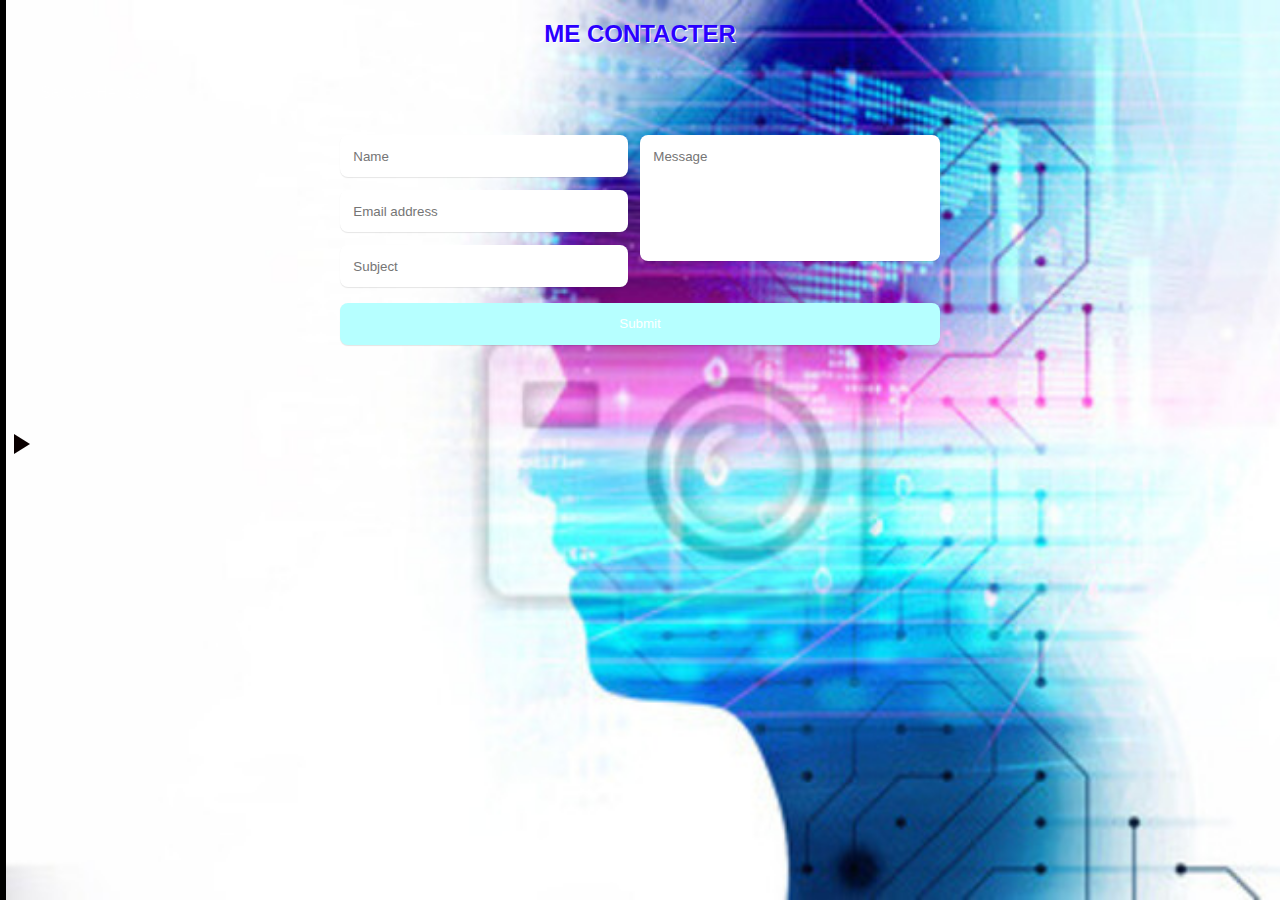
<file: Me_contacter.html>
<!DOCTYPE html>
<html lang="fr">

<head>
    <meta charset="UTF-8">
    <meta name="viewport" content="width=device-width, initial-scale=1.0">
    <meta http-equiv="X-UA-Compatible" content="ie=edge">
    <link rel="stylesheet" href="css/demo.css">
    <link rel="stylesheet" href="https://use.fontawesome.com/releases/v5.7.0/css/all.css" integrity="sha384-lZN37f5QGtY3VHgisS14W3ExzMWZxybE1SJSEsQp9S+oqd12jhcu+A56Ebc1zFSJ"
     crossorigin="anonymous">
    <title>Sandra Hérisson</title>
</head>

<body>

    <div class="meny"style="background-color:black;">
        <h2>MENU</h2>
        <ul>
            <li><a href="index.html">Accueil</a></li>
            <br /><br />
            <li><a href="Mes_formations.html">Mes formations</a></li>
            <br /><br />
            <li><a href="Mes_itineraires.html">Mes Itinéraires</a></li>
            <br /><br />
            <li><a href="Mon_travail.html">Mon travail</a></li>
            <br /><br />
            <li><a href="Me_contacter.html">Me contacter</a></li>
            <br /><br />
            <!--<li><a href="../../page-generateur-CSS-bouton.asp">bouton CSS</a></li>-->
        </ul>
    </div>
    <div class="meny-arrow"></div>
    <div class="contents">
        <h2>ME CONTACTER</h2>
        <br>
        <br>
        <div class="card">
            <!--<img class="card-img-top"style="width:200px;height:150px;" src="image/moi.jpg" alt="Card image cap">-->
            <div class="card-body"style="color:white;">Sandra Hérisson</div>
          </div>
        <h2></h2>
        <form class="cf">
            <div class="half left cf">
                <input type="text" id="input-name" placeholder="Name">
                <input type="email" id="input-email" placeholder="Email address">
                <input type="text" id="input-subject" placeholder="Subject">
            </div>
            <div class="half right cf">
                <textarea name="message" type="text" id="input-message" placeholder="Message"></textarea>
            </div>
            <input type="submit" value="Submit" id="input-submit">
        </form>
        </div>
    <script src="js/meny.js"></script>
    <script>
        var meny = Meny.create({
            menuElement: document.querySelector('.meny'),
            contentsElement: document.querySelector('.contents'),
            // [optional] alignement du menu (top/right/bottom/left)
            position: Meny.getQuery().p || 'left',
            // [optional] hauteur du menu (pour la position top ou bottom)
            height: 200,
            // [optional] largeur du menu (pour la position left ou right)
            width: 260,
            // [optional] distance de d�clenchement du menu par rapport au menu
            threshold: 40,
            // [optional] utilisation des mouvement de la souris pour l'ouverture ou la fermeture
            mouse: true,
            // [optional] utilisation de l'approche
            touch: true
        });

        if (Meny.getQuery().u && Meny.getQuery().u.match(/^http/gi)) {
            var contents = document.querySelector('.contents');
            contents.style.padding = '0px';
            contents.innerHTML = '<div class="cover"></div><iframe src="' + Meny.getQuery().u + '" style="width: 100%; height: 100%; border: 0; position: absolute;"></iframe>';
        }
    </script>
    <script type="text/javascript" src="js/meny.js"></script>
</body>

</html>
</file>
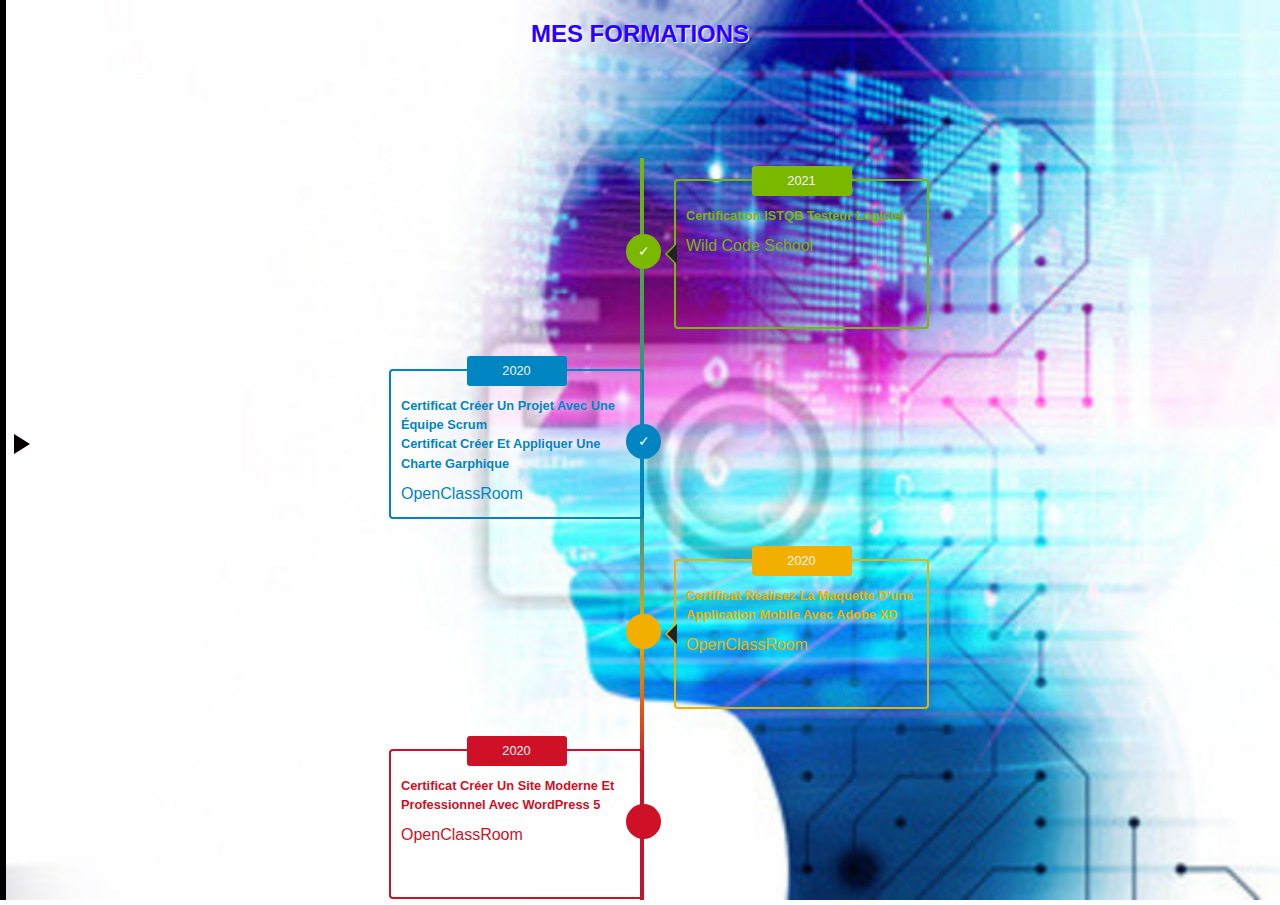
<file: Mes_formations.html>
<!DOCTYPE html>
<html lang="fr">

<head>
    <meta charset="UTF-8">
    <meta name="viewport" content="width=device-width, initial-scale=1.0">
    <meta http-equiv="X-UA-Compatible" content="ie=edge">
    <link rel="stylesheet" href="css/demo.css">
    <link rel="stylesheet" href="https://use.fontawesome.com/releases/v5.7.0/css/all.css" integrity="sha384-lZN37f5QGtY3VHgisS14W3ExzMWZxybE1SJSEsQp9S+oqd12jhcu+A56Ebc1zFSJ"
    crossorigin="anonymous">
    <title>Sandra Hérisson</title>
</head>

<body>

    <div class="meny"style="background-color:black;">
        <h2>MENU</h2>
        <br>
        <br>
        <ul>
            <li><a href="index.html">Accueil</a></li>
            <br /><br />
            <li><a href="Mes_formations.html">Mes formations</a></li>
            <br /><br />
            <li><a href="Mes_itineraires.html">Mes Itinéraires</a></li>
            <br /><br />
            <li><a href="Mon_travail.html">Mon travail</a></li>
            <br /><br />
            <li><a href="Me_contacter.html">Me contacter</a></li>
            <br /><br />
            <!--<li><a href="../../page-generateur-CSS-bouton.asp">bouton CSS</a></li>-->
        </ul>
    </div>
    <div class="meny-arrow"></div>
    <div class="contents">
        <h2>MES FORMATIONS</h2>
        <br>
        <!--<img src="image/moi.jpg"style="width:200px;height:150px;">-->
        <div class="card">
            <!--<img class="card-img-top"style="width:200px;height:150px;" src="image/moi.jpg" alt="Card image cap">-->
            <div class="card-body"style="color:white;">Sandra Hérisson</div>
          </div>
          <section id="timeline">
            <ul class="line">
                <li>
                    <div class="cont">
                        <h4>Certification ISTQB Testeur logiciel</h4>
                        <p>
                            Wild Code School  
                        </p>
                        <time>2021</time>
                    </div>
                </li>
                <li>
                    <div class="cont">
                        <h4>Certificat Créer un projet avec une équipe Scrum</h4>
                        <h4>certificat Créer et appliquer une charte garphique</h4>
                        <p>
                         OpenClassRoom
                        </p>
                        <time>2020</time>
                    </div>
                </li>
                <li>
                    <div class="cont">
                        <h4>Certificat Réalisez la maquette d'une application mobile avec Adobe XD</h4>  
                        <p>
                        OpenClassRoom
                        </p>
                        <time>2020</time>
                    </div>
                </li>
                <li>
                    <div class="cont">
                        <h4>Certificat Créer un site moderne et professionnel avec WordPress 5</h4>
                        <p>
                           OpenClassRoom
                        </p>
                        <time>2020</time>
                    </div>
                </li>
                <li>
                    <div class="cont">
                        <h4>Certification de D'Intégrateur/développeur Web</h4>
                        <p>
                            WebForce3 et LepoleS Formation labélisée Grande Ecole du numérique
                        </p>
                        <time>2018</time>
                    </div>
                </li>
            </ul>
            
        </section>
    </div>
    <script src="js/meny.js"></script>
    <script>
        var meny = Meny.create({
            menuElement: document.querySelector('.meny'),
            contentsElement: document.querySelector('.contents'),
            // [optional] alignement du menu (top/right/bottom/left)
            position: Meny.getQuery().p || 'left',
            // [optional] hauteur du menu (pour la position top ou bottom)
            height: 200,
            // [optional] largeur du menu (pour la position left ou right)
            width: 260,
            // [optional] distance de d�clenchement du menu par rapport au menu
            threshold: 40,
            // [optional] utilisation des mouvement de la souris pour l'ouverture ou la fermeture
            mouse: true,
            // [optional] utilisation de l'approche
            touch: true
        });

        if (Meny.getQuery().u && Meny.getQuery().u.match(/^http/gi)) {
            var contents = document.querySelector('.contents');
            contents.style.padding = '0px';
            contents.innerHTML = '<div class="cover"></div><iframe src="' + Meny.getQuery().u + '" style="width: 100%; height: 100%; border: 0; position: absolute;"></iframe>';
        }
    </script>
    <script type="text/javascript" src="js/meny.js"></script>
</body>

</html>
</file>
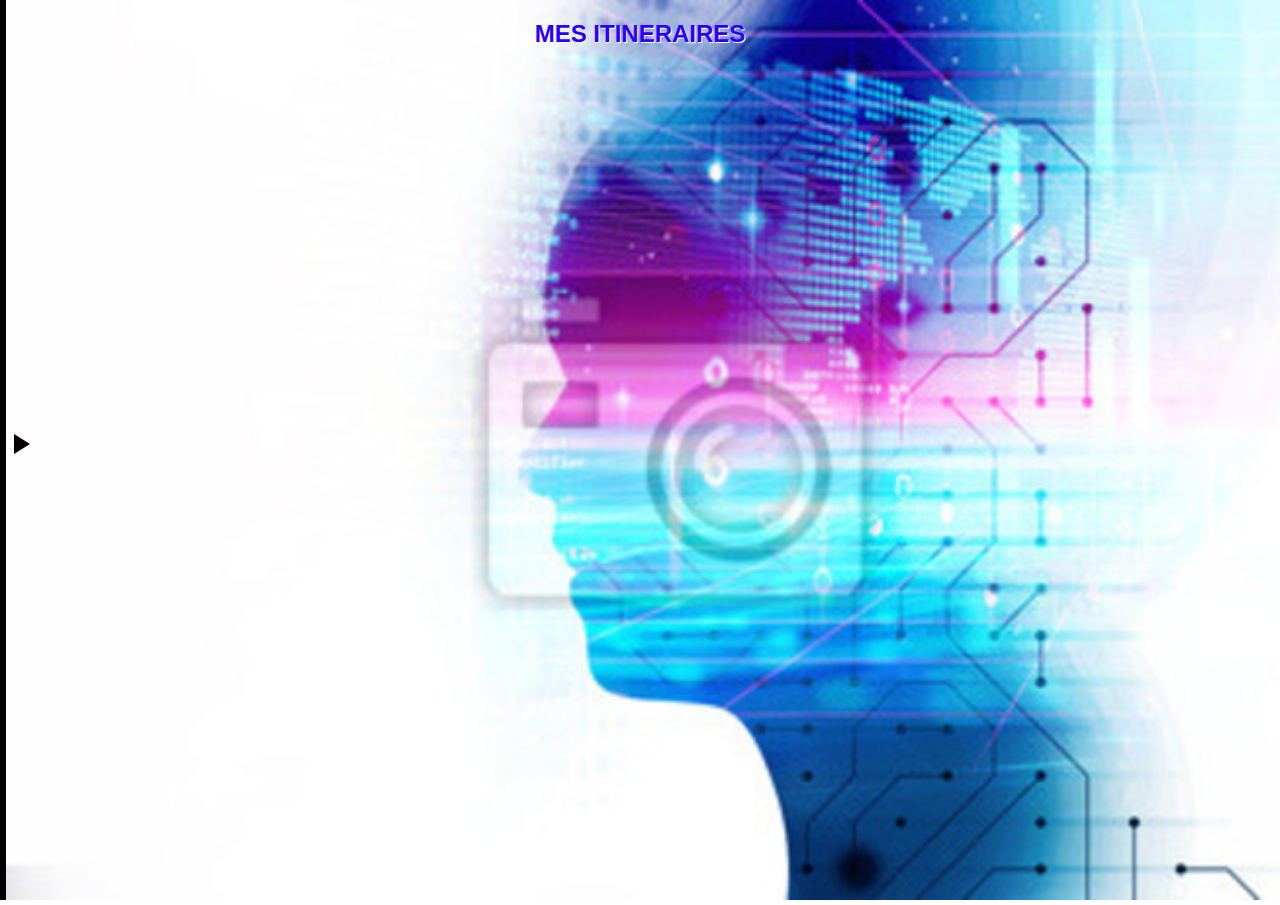
<file: Mes_itineraires.html>
<!DOCTYPE html>
<html lang="fr">

<head>
    <meta charset="UTF-8">
    <meta name="viewport" content="width=device-width, initial-scale=1.0">
    <meta http-equiv="X-UA-Compatible" content="ie=edge">
    <link rel="stylesheet" href="css/demo.css">
    <link rel="stylesheet" href="https://use.fontawesome.com/releases/v5.7.0/css/all.css" integrity="sha384-lZN37f5QGtY3VHgisS14W3ExzMWZxybE1SJSEsQp9S+oqd12jhcu+A56Ebc1zFSJ"
    crossorigin="anonymous">
    <title>Sandra Hérisson</title>
</head>

<body>

    <div class="meny"style="background-color:black;">
        <h2>MENU</h2>
        <br>
        <br>
        <ul>
            <li><a href="index.html">Accueil</a></li>
            <br /><br />
            <li><a href="Mes_formations.html">Mes formations</a></li>
            <br /><br />
            <li><a href="Mes_itineraires.html">Mes Itinéraires</a></li>
            <br /><br />
            <li><a href="Mon_travail.html">Mon travail</a></li>
            <br /><br />
            <li><a href="Me_contacter.html">Me contacter</a></li>
            <br /><br />
            <!--<li><a href="../../page-generateur-CSS-bouton.asp">bouton CSS</a></li>-->
        </ul>
    </div>
    <div class="meny-arrow"></div>
    <div class="contents">
        <h2>MES ITINERAIRES</h2>
        <br>
        <div class="card">
            <!--<img class="card-img-top"style="width:200px;height:150px;" src="image/moi.jpg" alt="Card image cap">-->
            <div class="card-body"style="color:white;">Sandra Hérisson</div>
          </div>
    </div>
    <script src="js/meny.js"></script>
    <script>
        var meny = Meny.create({
            menuElement: document.querySelector('.meny'),
            contentsElement: document.querySelector('.contents'),
            // [optional] alignement du menu (top/right/bottom/left)
            position: Meny.getQuery().p || 'left',
            // [optional] hauteur du menu (pour la position top ou bottom)
            height: 200,
            // [optional] largeur du menu (pour la position left ou right)
            width: 260,
            // [optional] distance de d�clenchement du menu par rapport au menu
            threshold: 40,
            // [optional] utilisation des mouvement de la souris pour l'ouverture ou la fermeture
            mouse: true,
            // [optional] utilisation de l'approche
            touch: true
        });

        if (Meny.getQuery().u && Meny.getQuery().u.match(/^http/gi)) {
            var contents = document.querySelector('.contents');
            contents.style.padding = '0px';
            contents.innerHTML = '<div class="cover"></div><iframe src="' + Meny.getQuery().u + '" style="width: 100%; height: 100%; border: 0; position: absolute;"></iframe>';
        }
    </script>
    <script type="text/javascript" src="js/meny.js"></script>
</body>

</html>
</file>
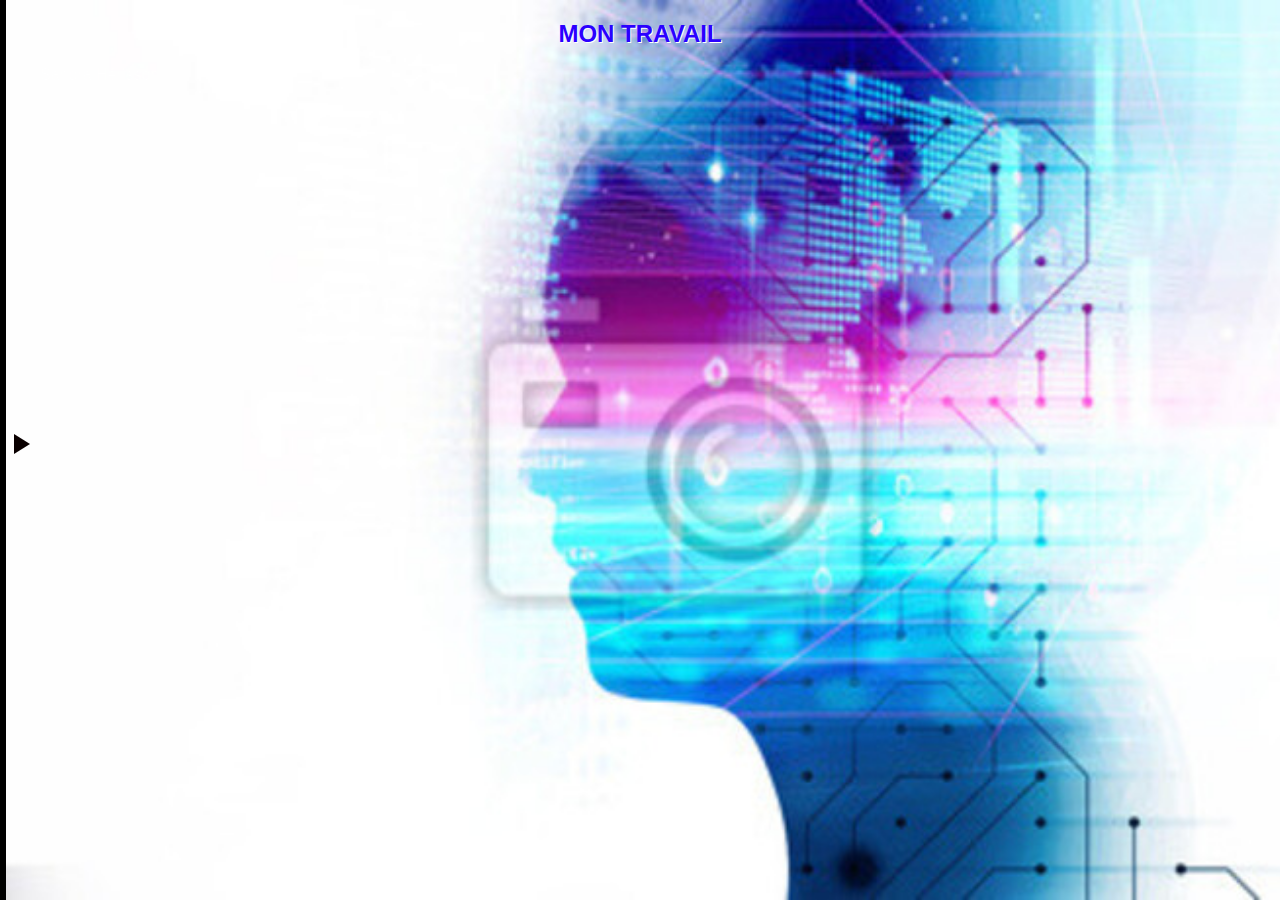
<file: Mon_travail.html>
<!DOCTYPE html>
<html lang="fr">

<head>
    <meta charset="UTF-8">
    <meta name="viewport" content="width=device-width, initial-scale=1.0">
    <meta http-equiv="X-UA-Compatible" content="ie=edge">
    <link rel="stylesheet" href="css/demo.css">
    <link rel="stylesheet" href="https://use.fontawesome.com/releases/v5.7.0/css/all.css" integrity="sha384-lZN37f5QGtY3VHgisS14W3ExzMWZxybE1SJSEsQp9S+oqd12jhcu+A56Ebc1zFSJ"
    crossorigin="anonymous">
    <title>sandra Hérisson</title>
</head>

<body>

    <div class="meny"style="background-color:black;">
        <h2>MENU</h2>
        <br>
        <br>
        <ul>
            <li><a href="index.html">Accueil</a></li>
            <br /><br />
            <li><a href="Mes_formations.html">Mes formations</a></li>
            <br /><br />
            <li><a href="Mes_itineraires.html">Mes Itinéraires</a></li>
            <br /><br />
            <li><a href="Mon_travail.html">Mon travail</a></li>
            <br /><br />
            <li><a href="Me_contacter.html">Me contacter</a></li>
            <br /><br />
            <!--<li><a href="../../page-generateur-CSS-bouton.asp">bouton CSS</a></li>-->
        </ul>
    </div>
    <div class="meny-arrow"></div>
    <div class="contents">
        <h2>MON TRAVAIL</h2>
        <br>
        <div class="card">
            <!--<img class="card-img-top"style="width:200px;height:150px;" src="image/moi.jpg" alt="Card image cap">-->
            <!--<img src="image/moi.jpg" alt="..."style="width:200px;height:150px;" class="rounded-circle">-->
            <div class="card-body"style="color:white;">Sandra Hérisson</div>
          </div>
    
    </div>
    <script src="js/meny.js"></script>
    <script>
        var meny = Meny.create({
            menuElement: document.querySelector('.meny'),
            contentsElement: document.querySelector('.contents'),
            // [optional] alignement du menu (top/right/bottom/left)
            position: Meny.getQuery().p || 'left',
            // [optional] hauteur du menu (pour la position top ou bottom)
            height: 200,
            // [optional] largeur du menu (pour la position left ou right)
            width: 260,
            // [optional] distance de d�clenchement du menu par rapport au menu
            threshold: 40,
            // [optional] utilisation des mouvement de la souris pour l'ouverture ou la fermeture
            mouse: true,
            // [optional] utilisation de l'approche
            touch: true
        });

        if (Meny.getQuery().u && Meny.getQuery().u.match(/^http/gi)) {
            var contents = document.querySelector('.contents');
            contents.style.padding = '0px';
            contents.innerHTML = '<div class="cover"></div><iframe src="' + Meny.getQuery().u + '" style="width: 100%; height: 100%; border: 0; position: absolute;"></iframe>';
        }
    </script>
    <script>
        $(".card").click(function () {
                $(".card").each(function () {
                    $(this).removeClass("show");
                });
                $(this).addClass("show");
            });
    </script>
    <script type="text/javascript" src="js/meny.js"></script>
</body>

</html>
</file>
<file: css/demo.css>
/**
 * The CSS in this file is for styling the demo page,
 * Meny's critical styles (such as transforms) are applied
 * via JavaScript.
 *
 * See the documentation here: https://github.com/hakimel/meny#meny
 *
 * @author Hakim El Hattab | http://hakim.se
 */

* {
	margin: 0;
	padding: 0;
}

html,
body {
	height: 100%;
	overflow: hidden;
	/*background :#707070;*/
	background-image:  url(../image/img-8495.jpg);
    background-repeat: no-repeat;
	background-size: cover;
 /* background: linear-gradient(45deg, #dde 12%, transparent 0, transparent 88%, #dde 0), linear-gradient(135deg, transparent 37%, #546e7a 0, #546e7a 63%, transparent 0), 
  linear-gradient(45deg, transparent 37%, #dde 0, #dde 63%, transparent 0), #335;
  background-size: 40px 40px;
}*/
}

body {
	font-family: 'Lato', Helvetica, sans-serif;
	font-size: 16px;
	color:#222;
	/* � supprimer*/
	/*background: url(../../img/moi.jpg) repeat-x white;*/
	/* -------- */
	}

a {
	color:rgb(255, 255, 255);
	text-decoration: none;

	-webkit-transition: 0.15s color ease;
	   -moz-transition: 0.15s color ease;
	    -ms-transition: 0.15s color ease;
	     -o-transition: 0.15s color ease;
	        transition: 0.15s color ease;
}
	a:hover {
		color: #FFFFFF;
	}

h1,
h2 {
	font-size: 24px;
	color: white;
}

.meny {
	display: none;
	padding: 20px;
	overflow: auto;
	/*color: #eee;*/

	-webkit-box-sizing: border-box;
	   -moz-box-sizing: border-box;
	        box-sizing: border-box;
}
	.meny ul {
		margin-top: 5px;
	}
		.meny ul li {
			display: inline-block;
			width: 200px;
			list-style: none;
			font-size: 20px;
			padding: 3px 10px;
		}
			.meny ul li:before {
				content: '-';
				margin-right: 5px;
				/*color: rgba( 255, 255, 255, 0.2 );*/
			}

/*
 * Hint graphic that appears while menu is inactive
 */
.meny-arrow {
	position: absolute;
	z-index: 10;
	border: 10px solid transparent;
	
	-webkit-transition: opacity 0.4s ease 0.4s;
	   -moz-transition: opacity 0.4s ease 0.4s;
	    -ms-transition: opacity 0.4s ease 0.4s;
	     -o-transition: opacity 0.4s ease 0.4s;
	        transition: opacity 0.4s ease 0.4s;
}
	.meny-left .meny-arrow {
		left: 14px;
		top: 50%;
		margin-top: -16px;
		border-left: 16px solid rgb(10, 0, 0);
	}
	.meny-right .meny-arrow {
		right: 14px;
		top: 50%;
		margin-top: -16px;
		border-right: 16px solid #333;
	}
	.meny-top .meny-arrow {
		left: 50%;
		top: 14px;
		margin-left: -16px;
		border-top: 16px solid #333;
	}
	.meny-bottom .meny-arrow {
		left: 50%;
		bottom: 14px;
		margin-left: -16px;
		border-bottom: 16px solid #333;
	}
	.meny-active .meny-arrow {
		opacity: 0;

		-webkit-transition: opacity 0.2s ease;
		   -moz-transition: opacity 0.2s ease;
		    -ms-transition: opacity 0.2s ease;
		     -o-transition: opacity 0.2s ease;
		        transition: opacity 0.2s ease;
	}

/**
 * Main contents area
 */
.contents {
	padding: 20px 40px;
	width: 100%;
	height: 100%;
	overflow-y: auto;
    /*background: url(../image/fondos-de-pantalla-y-escritorio-abstractos-5.jpg) repeat-x #FFFFFF ;page qui devie*/
	background: url(../image/fond_1.jpg.jpg) ;/*page qui devie*/
	background-size: cover;
	-webkit-overflow-scrolling: touch;
	/*-webkit-transform-style: preserve-3d;*/

	-webkit-box-sizing: border-box;
	   -moz-box-sizing: border-box;
	        box-sizing: border-box;
}
	.contents>article {
		max-width: 90%;
	}
	.contents p {
		margin: 10px 0 10px 0;
		font-size: 16px;
		line-height: 1.32;
	}
	/*------------------formulaire de contact---------------*/
	*,
*:before,
*:after {
  -moz-box-sizing: border-box;
  -webkit-box-sizing: border-box;
  box-sizing: border-box;
}

h2 {
  text-align: center;
  color: #2b00ff;
  text-shadow: 1px 1px 0 white;
}

form {
  max-width: 600px;
  text-align: center;
  margin: 20px auto;
}
form input, form textarea {
  border: 0;
  outline: 0;
  padding: 1em;
  -moz-border-radius: 8px;
  -webkit-border-radius: 8px;
  border-radius: 8px;
  display: block;
  width: 100%;
  margin-top: 1em;
  font-family: 'Merriweather', sans-serif;
  -moz-box-shadow: 0 1px 1px rgba(0, 0, 0, 0.1);
  -webkit-box-shadow: 0 1px 1px rgba(0, 0, 0, 0.1);
  box-shadow: 0 1px 1px rgba(0, 0, 0, 0.1);
  resize: none;
}
form input:focus, form textarea:focus {
  -moz-box-shadow: 0 0px 2px #e74c3c !important;
  -webkit-box-shadow: 0 0px 2px #e74c3c !important;
  box-shadow: 0 0px 2px #e74c3c !important;
}
form #input-submit {
  color: white;
  background: #b6ffff;
  cursor: pointer;
}
form #input-submit:hover {
  -moz-box-shadow: 0 1px 1px 1px rgba(170, 170, 170, 0.6);
  -webkit-box-shadow: 0 1px 1px 1px rgba(170, 170, 170, 0.6);
  box-shadow: 0 1px 1px 1px rgba(170, 170, 170, 0.6);
}
form textarea {
  height: 126px;
}

.half {
  float: left;
  width: 48%;
  margin-bottom: 1em;
}

.right {
  width: 50%;
}

.left {
  margin-right: 2%;
}

@media (max-width: 480px) {
  .half {
    width: 100%;
    float: none;
    margin-bottom: 0;
  }
}
/* Clearfix */
.cf:before,
.cf:after {
  content: " ";
  /* 1 */
  display: table;
  /* 2 */
}

.cf:after {
  clear: both;
}
/*_________________carte de visite________________*/

*,:after,:before{box-sizing:border-box}
.pull-left{float:left}
.pull-right{float:right}
.clearfix:after,.clearfix:before{content:'';display:table}
.clearfix:after{clear:both;display:block}

.profile-card-wrap .content:before,
.profile-card-wrap .link-info .photo:after{
	content:'';
	position:absolute;
}
.profile-card-wrap{
	top:50%;
	left:50%;
	width:520px;
	height:275px;
	perspective:800px;
	position:absolute;
	margin-left:-250px;
	margin-top:-137.5px;
}
.profile-card-wrap .content{
	width:375px;
	padding:30px;
	height:inherit;
	position:relative;
	backface-visibility:hidden;
	background:rgba(255,255,255,.5);
	border:1px solid rgba(0,0,0,.35);
	transform:rotateY(180deg);
	transition:transform .4s ease-in-out 0s;
}
.profile-card-wrap .content:before{
	top:50%;
	right:40px;
	height:30px;
	font-size:18px;
	border:inherit;
	padding:2px 8px;
	margin-top:-10px;
	line-height:24px;
	background:inherit;
	content:attr(data-text);
	backface-visibility:visible;
	transform:rotateY(-180deg) scale(1);
	transition:transform .4s ease-in-out 0s;
	text-shadow:1px 1px 0 rgba(255,255,255,.45);
}
.profile-card-wrap .content .title{
	font-size:24px;
	font-weight:500;
	margin-bottom:30px;
}
.profile-card-wrap .content p{
	margin:0;
	max-width:190px;
	line-height:24px;
	text-align:center;
}
.profile-card-wrap .link-info{
	top:50%;
	right:35px;
	width:180px;
	height:180px;
	margin-top:-90px;
	position:absolute;
}
.profile-card-wrap .link-info .social{
	top:50%;
	right:50%;
	z-index:1;
	width:35px;
	height:35px;
	position:absolute;
	margin-top:-17.5px;
	margin-right:-17.5px;
}
.profile-card-wrap .link-info .social .link{
	color:#fff;
	width:35px;
	height:35px;
	transform:none;
	line-height:33px;
	text-align:center;
	position:absolute;
	border-radius:50%;
	border:1px solid #444;
	box-shadow:0 3px 4px rgba(47,66,81,.75);
	transition:all .3s cubic-bezier(0.680, 1.550, 0.265, 1);
}
.profile-card-wrap .link-info .social .fb{
	background:#3b5a9a;
	border-color:#384f76;
}
.profile-card-wrap .link-info .social .tw{
	background:#29a9e1;
	border-color:#2a7a9b;
}
.profile-card-wrap .link-info .social .cp{
	background:#000000;
	border-color:#474848;
}
.profile-card-wrap .link-info .social .pi{
	background:#cd2129;
	border-color:#942825;
}
.profile-card-wrap .link-info .social .li{
	background:#117bb8;
	border-color:#1c5d7d;
}
.profile-card-wrap .link-info .social .yt{
	background:#cb312e;
	border-color:#933532;
}
.profile-card-wrap .link-info .social .gp{
	background:#df4b38;
	border-color:#974336;
}

.profile-card-wrap .link-info .photo{
	z-index:2;
	width:inherit;
	height:inherit;
	overflow:hidden;
	position:relative;
	border-radius:50%;
	border:5px solid #fff;
	transform:scale(.6);
	/*background:url(https://raw.githubusercontent.com/khadkamhn/profile-card/master/designer.jpg) #fff no-repeat center / cover;*/
	background:url(../image/moi.jpg) #fff no-repeat center / cover;
	box-shadow:0 0 2px, 0 5px 5px rgba(47,66,81,.75);
	transition:transform .5s ease-in-out 0s;
}
.profile-card-wrap .link-info .photo:after{
	width:170px;
	height:170px;
	border-radius:inherit;
	background:rgba(54,106,157,.2);
}

.profile-card-wrap .check{display:none}
.profile-card-wrap .toggle{
	top:50%;
	z-index:5;
	left:-20px;
	width:40px;
	height:40px;
	color:#031b21;
	cursor:pointer;
	font-size:28px;
	line-height:40px;
	text-align:center;
	margin-top:-15px;
	border-radius:50%;
	position:absolute;
	background:#fff;
	/*-webkit-user-select:none;*/
	box-shadow:0 4px 4px #333;
	transition:color, background, transform .1s ease-in-out 0s;
}
.profile-card-wrap .check:checked + .toggle{
	color:#fff;
	background:#031b21;
	transform:rotate(135deg);
	box-shadow:2px -2px 4px #333;
}
.profile-card-wrap .check:checked + .toggle + .content{
	transform:rotateX(0);
}
.profile-card-wrap .check:checked + .toggle + .content:before{
	backface-visibility:hidden;
	transform:rotateX(-180deg) scale(0);
}
.profile-card-wrap .check:checked + .toggle + .content + .link-info .link{
	transform:none;
}
.profile-card-wrap .check:checked + .toggle + .content + .link-info .link:nth-child(1){transform:translate(30px,-120px)}
.profile-card-wrap .check:checked + .toggle + .content + .link-info .link:nth-child(2){transform:translate(80px,-100px)}
.profile-card-wrap .check:checked + .toggle + .content + .link-info .link:nth-child(3){transform:translate(115px,-55px)}
.profile-card-wrap .check:checked + .toggle + .content + .link-info .link:nth-child(4){transform:translate(125px,0)}
.profile-card-wrap .check:checked + .toggle + .content + .link-info .link:nth-child(5){transform:translate(115px,55px)}
.profile-card-wrap .check:checked + .toggle + .content + .link-info .link:nth-child(6){transform:translate(80px,100px)}
.profile-card-wrap .check:checked + .toggle + .content + .link-info .link:nth-child(7){transform:translate(30px,120px)}
.profile-card-wrap .check:checked + .toggle + .content + .link-info .photo{
	transform:scale(1);
	animation:bounceIn .4s;
}

@keyframes bounceIn{
	0%,20%,40%,60%,80%,100%{animation-timing-function:cubic-bezier(0.215, 0.610, 0.355, 1.000)}
	0%{opacity:0;transform:scale3d(.3,.3,.3)}
	20%{transform:scale3d(1.1,1.1,1.1)}
	40%{transform:scale3d(.9,.9,.9)}
	60%{opacity:1;transform:scale3d(1.03,1.03,1.03)}
	80%{transform:scale3d(.97,.97,.97)}
	100%{opacity:1;transform:scale3d(1,1,1)}
}
/****************Pages mon travail timeline********************/

ul{list-style: none}
/*--------------------------------------------
            #Start Timeline Rules
--------------------------------------------*/
#timeline
{
  width: 100%;
  height: 1120px;
  /*background-color: #222223;*/
  padding: 20px 1%;
  overflow: hidden
}

#timeline ul
{
  min-height: 950px;
  border-top: 0;
  border-left: 4px solid transparent;
  border-left-color: #7ab800; /* Fullback */
  -webkit-border-image: -webkit-linear-gradient( 
    top, 
    #7ab800 0%,
    #0085c3 35%,
    #f2af00 50%,
    #ce1126 65%,
    #6e2585 100%);
  -moz-border-image: -moz-linear-gradient( 
    top, 
    #7ab800 0%,
    #0085c3 35%,
    #f2af00 50%,
    #ce1126 65%,
    #6e2585 100%);
  -ms-border-image: -ms-linear-gradient( 
    top, 
    #7ab800 0%,
    #0085c3 35%,
    #f2af00 50%,
    #ce1126 65%,
    #6e2585 100%);
  -o-border-image: -o-linear-gradient( 
    top, 
    #7ab800 0%,
    #0085c3 35%,
    #f2af00 50%,
    #ce1126 65%,
    #6e2585 100%);
  border-image: linear-gradient(
    top, 
    #7ab800 0%, 
    #0085c3 35%, 
    #f2af00 50%, 
    #ce1126 65%, 
    #6e2585 100%);
  border-image-slice: 1;
  position: relative;
  top: 5%;
  left: 50%;
  perspective: 2000px
}

#timeline ul li:after
{
  content: "\2713";
  font-family: fontawesome;
  display:block;
  width: 35px;
  height: 35px;
  border-radius: 50%;
  font-weight: 100;
  font-size: 90%;
  line-height:35px;
  text-align: center;
  background-color: #7ab800;
  color: #fff;
  position:absolute;
  -webkit-transition: transform 1s linear;
  transition: transform 1s linear
}

#timeline ul li:nth-child(2):after
{
  background-color: #0085c3;
}

#timeline ul li:nth-child(3):after
{
  content: "\f11d";
  background-color: #f2af00;
}

#timeline ul li:nth-child(4):after
{
  content: "\f11d";
  background-color: #ce1126
}

#timeline ul li:last-child:after
{
  content: "\f11d";
  background-color: #6e2585
}

#timeline ul li .cont
{
  width: 255px;
  height: 150px;
  padding: 25px 10px 10px;
  border: 2px solid transparent;
  border-radius: 4px;
  -webkit-transform: translate(0, -55px);
  transform: translate(0, -55px);
  text-transform: capitalize;
  line-height: 150%;
  font-size: 80%;
  font-family: 'Montserrat', sans-serif;
  position: absolute;
  top: 22px
}

#timeline ul li:nth-child(odd) .cont
{
  -webkit-transform-origin: left;
  transform-origin: left;
  -webkit-transition: transform 1.5s linear;
  transition: transform 1.5s linear
}

#timeline ul li:nth-child(even) .cont
{
  -webkit-transform-origin: right;
  transform-origin: right;
  -webkit-transition: transform 1.5s linear;
  transition: transform 1.5s linear
}

#timeline ul li:first-child .cont
{
  color: #7ab800
}

#timeline ul li:nth-child(2) .cont
{
  color: #0085c3
}

#timeline ul li:nth-child(3) .cont
{
  color: #f2af00
}

#timeline ul li:nth-child(4) .cont
{
  color: #ce1126
}

#timeline ul li:last-child .cont
{
  color: #6e2585
}

#timeline ul li:nth-child(odd):hover .cont
{
  text-align: left;
  -webkit-transform: rotateY(-175deg) translate3d(60px,-50px,5px);
  transform: rotateY(-175deg) translate3d(60px,-50px,5px);
  -webkit-transition: transform 1.5s linear;
  transition: transform 1.5s linear;
}

#timeline ul li:nth-child(even):hover .cont
{
  text-align: left;
  -webkit-transform: rotateY(175deg) translate3d(-60px,-50px,5px);
  transform: rotateY(175deg) translate3d(-60px,-50px,5px);
  -webkit-transition: transform 1.5s linear;
  transition: transform 1.5s linear
}

#timeline ul li:nth-child(odd):hover .cont p,
#timeline ul li:nth-child(odd):hover .cont h3
{
  -webkit-transform: rotateY(-175deg);
  transform: rotateY(-175deg)
}

#timeline ul li:nth-child(even):hover .cont p,
#timeline ul li:nth-child(even):hover .cont h3
{
  -webkit-transform: rotateY(175deg);
  transform: rotateY(175deg)
}

#timeline ul li:nth-child(2) .cont time{background-color: #0085C3}

#timeline ul li:nth-child(3) .cont time{background-color: #F2AF00}

#timeline ul li:nth-child(4) .cont time{background-color: #CE1126}

#timeline ul li:last-child .cont time{background-color: #6E2585}

#timeline ul li:nth-child(odd):hover .cont time
{
  -webkit-transform: rotateY(-175deg);
  transform: rotateY(-175deg)
}

#timeline ul li:nth-child(even):hover .cont time
{
  -webkit-transform: rotateY(175deg);
  transform: rotateY(175deg)
}

#timeline ul li .cont p{display: block}

#timeline ul li:nth-child(n+1):after{left: -18px}

#timeline ul li:first-child:after,
#timeline ul li:first-child .cont
{
  top: 8%
}

#timeline ul li:nth-child(2):after,
#timeline ul li:nth-child(2) .cont
{
  top: 28%
}

#timeline ul li:nth-child(3):after,
#timeline ul li:nth-child(3) .cont
{
  top: 48%
}

#timeline ul li:nth-child(4):after,
#timeline ul li:nth-child(4) .cont
{
  top: 68%
}

#timeline ul li:last-child:after,
#timeline ul li:last-child .cont
{
  top: 88%
}

#timeline ul li:nth-child(n+1):hover:after
{
  -webkit-transform: rotateZ(360deg);
  transform: rotateZ(360deg);
  -webkit-transition: transform 1s linear;
  transition: transform 1s linear
}

#timeline ul li:first-child .cont{ border-color: #7ab800}

#timeline ul li:nth-child(2) .cont{ border-color: #0085c3}

#timeline ul li:nth-child(3) .cont{ border-color: #f2af00}

#timeline ul li:nth-child(4) .cont{ border-color: #ce1126}

#timeline ul li:last-child .cont{ border-color: #6e2585}

#timeline ul li:nth-child(odd) .cont{left: 30px}

#timeline ul li:nth-child(even) .cont{left: -255px}

#timeline ul li .cont:before,
#timeline ul li .cont:after
{
  content: "";
  display: block;
  width: 0 ;
  height: 0;
  position: absolute;
  border-style: solid;
}

#timeline ul li:nth-child(odd) .cont:before
{
  border-width: 11px 11px 11px 0 ;
}

#timeline ul li:nth-child(even) .cont:before
{
  border-width: 11px 0 11px 11px
}

#timeline ul li:nth-child(odd) .cont:after
{
  border-width: 10px 10px 10px 0
}

#timeline ul li:nth-child(even) .cont:after
{
  border-width: 10px 0 10px 10px
}

#timeline ul li:nth-child(odd) .cont:before
{
  top: 50%;
  left: -11px;
  -webkit-transform: translate(0, -50%);
  transform: translate(0, -50%)
}

#timeline ul li:nth-child(even) .cont:before
{
  top: 50%;
  right: -11px;
  -webkit-transform: translate(0, -50%);
  transform: translate(0, -50%)
}

#timeline ul li:first-child .cont:before
{
  border-color: transparent #7ab800 transparent transparent
}

#timeline ul li:nth-child(2) .cont:before
{
  border-color: transparent transparent transparent #0085c3
}

#timeline ul li:nth-child(3) .cont:before
{
  border-color: transparent #f2af00 transparent transparent
}

#timeline ul li:nth-child(4) .cont:before
{
  border-color: transparent transparent transparent #ce1126
}

#timeline ul li:last-child .cont:before
{
  border-color: transparent #6e2585 transparent transparent
}

#timeline ul li:nth-child(odd) .cont:after
{
  border-color: transparent #222223;
  top: 50%;
  left: -9px;
  -webkit-transform: translate(0, -50%);
  transform: translate(0, -50%)
}

#timeline ul li:nth-child(even) .cont:after
{
  border-color: transparent #222223;
  top: 50%;
  right: -9px;
  -webkit-transform: translate(0, -50%);
  transform: translate(0, -50%)
}

#timeline ul li .cont time
{
  width: 100px;
  height: 30px;
  position: absolute;
  top: -15px;
  left: calc(100%/2 - 50px);
  background-color: #7AB800;
  color: #f5f5f5;
  line-height: 30px;
  text-align: center;
  border-radius: 3px
}

.copy-right
{
  color: #7AB800;
  text-align: center;
  text-transform: uppercase;
  padding: 130px 0 20px
}

.copy-right a
{
  color: #0085C3;
  text-transform: capitalize
}

@media screen and (max-width: 600px)
{
  #timeline ul li .cont
  {
    width: 120px;
    line-height: 120%
  }
  
  #timeline ul li:nth-child(even) .cont{left: -175px}
  
  #timeline ul li .cont p,
  #timeline ul li .cont time
  {
    font-size: 76%
  }
  
  #timeline ul li .cont time
  {
    width: 80px;
    left: calc(100%/2 - 40px)
  }
}
/*---------------------BUBBLE--------------------*/
#background-wrap {
  bottom: 0;
	left: 0;
	position: fixed;
	right: 0;
	top: 0;
	z-index: -1;
}

/* KEYFRAMES */

@-webkit-keyframes animateBubble {
    0% {
        margin-top: 1000px;
    }
    100% {
        margin-top: -100%;
    }
}

@-moz-keyframes animateBubble {
    0% {
        margin-top: 1000px;
    }
    100% {
        margin-top: -100%;
    }
}

@keyframes animateBubble {
    0% {
        margin-top: 1000px;
    }
    100% {
        margin-top: -100%;
    }
}

@-webkit-keyframes sideWays { 
    0% { 
        margin-left:0px;
    }
    100% { 
        margin-left:50px;
    }
}

@-moz-keyframes sideWays { 
    0% { 
        margin-left:0px;
    }
    100% { 
        margin-left:50px;
    }
}

@keyframes sideWays { 
    0% { 
        margin-left:0px;
    }
    100% { 
        margin-left:50px;
    }
}

/* ANIMATIONS */

.x1 {
    -webkit-animation: animateBubble 25s linear infinite, sideWays 2s ease-in-out infinite alternate;
	-moz-animation: animateBubble 25s linear infinite, sideWays 2s ease-in-out infinite alternate;
	animation: animateBubble 25s linear infinite, sideWays 2s ease-in-out infinite alternate;
	
	left: -5%;
	top: 5%;
	
	-webkit-transform: scale(0.6);
	-moz-transform: scale(0.6);
	transform: scale(0.6);
}

.x2 {
    -webkit-animation: animateBubble 20s linear infinite, sideWays 4s ease-in-out infinite alternate;
	-moz-animation: animateBubble 20s linear infinite, sideWays 4s ease-in-out infinite alternate;
	animation: animateBubble 20s linear infinite, sideWays 4s ease-in-out infinite alternate;
	
	left: 5%;
	top: 80%;
	
	-webkit-transform: scale(0.4);
	-moz-transform: scale(0.4);
	transform: scale(0.4);
}

.x3 {
    -webkit-animation: animateBubble 28s linear infinite, sideWays 2s ease-in-out infinite alternate;
	-moz-animation: animateBubble 28s linear infinite, sideWays 2s ease-in-out infinite alternate;
	animation: animateBubble 28s linear infinite, sideWays 2s ease-in-out infinite alternate;
	
	left: 10%;
	top: 40%;
	
	-webkit-transform: scale(0.7);
	-moz-transform: scale(0.7);
	transform: scale(0.7);
}

.x4 {
    -webkit-animation: animateBubble 22s linear infinite, sideWays 3s ease-in-out infinite alternate;
	-moz-animation: animateBubble 22s linear infinite, sideWays 3s ease-in-out infinite alternate;
	animation: animateBubble 22s linear infinite, sideWays 3s ease-in-out infinite alternate;
	
	left: 20%;
	top: 0;
	
	-webkit-transform: scale(0.3);
	-moz-transform: scale(0.3);
	transform: scale(0.3);
}

.x5 {
    -webkit-animation: animateBubble 29s linear infinite, sideWays 4s ease-in-out infinite alternate;
	-moz-animation: animateBubble 29s linear infinite, sideWays 4s ease-in-out infinite alternate;
	animation: animateBubble 29s linear infinite, sideWays 4s ease-in-out infinite alternate;
	
	left: 30%;
	top: 50%;
	
	-webkit-transform: scale(0.5);
	-moz-transform: scale(0.5);
	transform: scale(0.5);
}

.x6 {
    -webkit-animation: animateBubble 21s linear infinite, sideWays 2s ease-in-out infinite alternate;
	-moz-animation: animateBubble 21s linear infinite, sideWays 2s ease-in-out infinite alternate;
	animation: animateBubble 21s linear infinite, sideWays 2s ease-in-out infinite alternate;
	
	left: 50%;
	top: 0;
	
	-webkit-transform: scale(0.8);
	-moz-transform: scale(0.8);
	transform: scale(0.8);
}

.x7 {
    -webkit-animation: animateBubble 20s linear infinite, sideWays 2s ease-in-out infinite alternate;
	-moz-animation: animateBubble 20s linear infinite, sideWays 2s ease-in-out infinite alternate;
	animation: animateBubble 20s linear infinite, sideWays 2s ease-in-out infinite alternate;
	
	left: 65%;
	top: 70%;
	
	-webkit-transform: scale(0.4);
	-moz-transform: scale(0.4);
	transform: scale(0.4);
}

.x8 {
    -webkit-animation: animateBubble 22s linear infinite, sideWays 3s ease-in-out infinite alternate;
	-moz-animation: animateBubble 22s linear infinite, sideWays 3s ease-in-out infinite alternate;
	animation: animateBubble 22s linear infinite, sideWays 3s ease-in-out infinite alternate;
	
	left: 80%;
	top: 10%;
	
	-webkit-transform: scale(0.3);
	-moz-transform: scale(0.3);
	transform: scale(0.3);
}

.x9 {
    -webkit-animation: animateBubble 29s linear infinite, sideWays 4s ease-in-out infinite alternate;
	-moz-animation: animateBubble 29s linear infinite, sideWays 4s ease-in-out infinite alternate;
	animation: animateBubble 29s linear infinite, sideWays 4s ease-in-out infinite alternate;
	
	left: 90%;
	top: 50%;
	
	-webkit-transform: scale(0.6);
	-moz-transform: scale(0.6);
	transform: scale(0.6);
}

.x10 {
    -webkit-animation: animateBubble 26s linear infinite, sideWays 2s ease-in-out infinite alternate;
	-moz-animation: animateBubble 26s linear infinite, sideWays 2s ease-in-out infinite alternate;
	animation: animateBubble 26s linear infinite, sideWays 2s ease-in-out infinite alternate;
	
	left: 80%;
	top: 80%;
	
	-webkit-transform: scale(0.3);
	-moz-transform: scale(0.3);
	transform: scale(0.3);
}

/* OBJECTS */

.bubble {
    -webkit-border-radius: 50%;
	-moz-border-radius: 50%;
	border-radius: 50%;
	
    -webkit-box-shadow: 0 20px 30px rgba(0, 0, 0, 0.2), inset 0px 10px 30px 5px rgba(255, 255, 255, 1);
	-moz-box-shadow: 0 20px 30px rgba(0, 0, 0, 0.2), inset 0px 10px 30px 5px rgba(255, 255, 255, 1);
	box-shadow: 0 20px 30px rgba(0, 0, 0, 0.2), inset 0px 10px 30px 5px rgba(255, 255, 255, 1);
	
    height: 200px;
	position: absolute;
	width: 200px;
}

.bubble:after {
    background: -moz-radial-gradient(center, ellipse cover,  rgba(255,255,255,0.5) 0%, rgba(255,255,255,0) 70%); /* FF3.6+ */
    background: -webkit-gradient(radial, center center, 0px, center center, 100%, color-stop(0%,rgba(255,255,255,0.5)), color-stop(70%,rgba(255,255,255,0))); /* Chrome,Safari4+ */
    background: -webkit-radial-gradient(center, ellipse cover,  rgba(255,255,255,0.5) 0%,rgba(255,255,255,0) 70%); /* Chrome10+,Safari5.1+ */
    background: -o-radial-gradient(center, ellipse cover,  rgba(255,255,255,0.5) 0%,rgba(255,255,255,0) 70%); /* Opera 12+ */
    background: -ms-radial-gradient(center, ellipse cover,  rgba(255,255,255,0.5) 0%,rgba(255,255,255,0) 70%); /* IE10+ */
    background: radial-gradient(ellipse at center,  rgba(255,255,255,0.5) 0%,rgba(255,255,255,0) 70%); /* W3C */
    filter: progid:DXImageTransform.Microsoft.gradient( startColorstr='#80ffffff', endColorstr='#00ffffff',GradientType=1 ); /* IE6-9 fallback on horizontal gradient */

	-webkit-border-radius: 50%;
	-moz-border-radius: 50%;
	border-radius: 50%;
	
    -webkit-box-shadow: inset 0 20px 30px rgba(255, 255, 255, 0.3);
	-moz-box-shadow: inset 0 20px 30px rgba(255, 255, 255, 0.3);
	box-shadow: inset 0 20px 30px rgba(255, 255, 255, 0.3);
	
	/*content: "";
  height: 180px;
	left: 10px;
	position: absolute;
	width: 180px;*/
}
/********Profil card text**************/
	#text-animate {
	   margin: 30px auto; 
		width: 500px;
	}
	.js p { 
	  visibility: hidden; 
	  position: relative; 
	}
</file>
